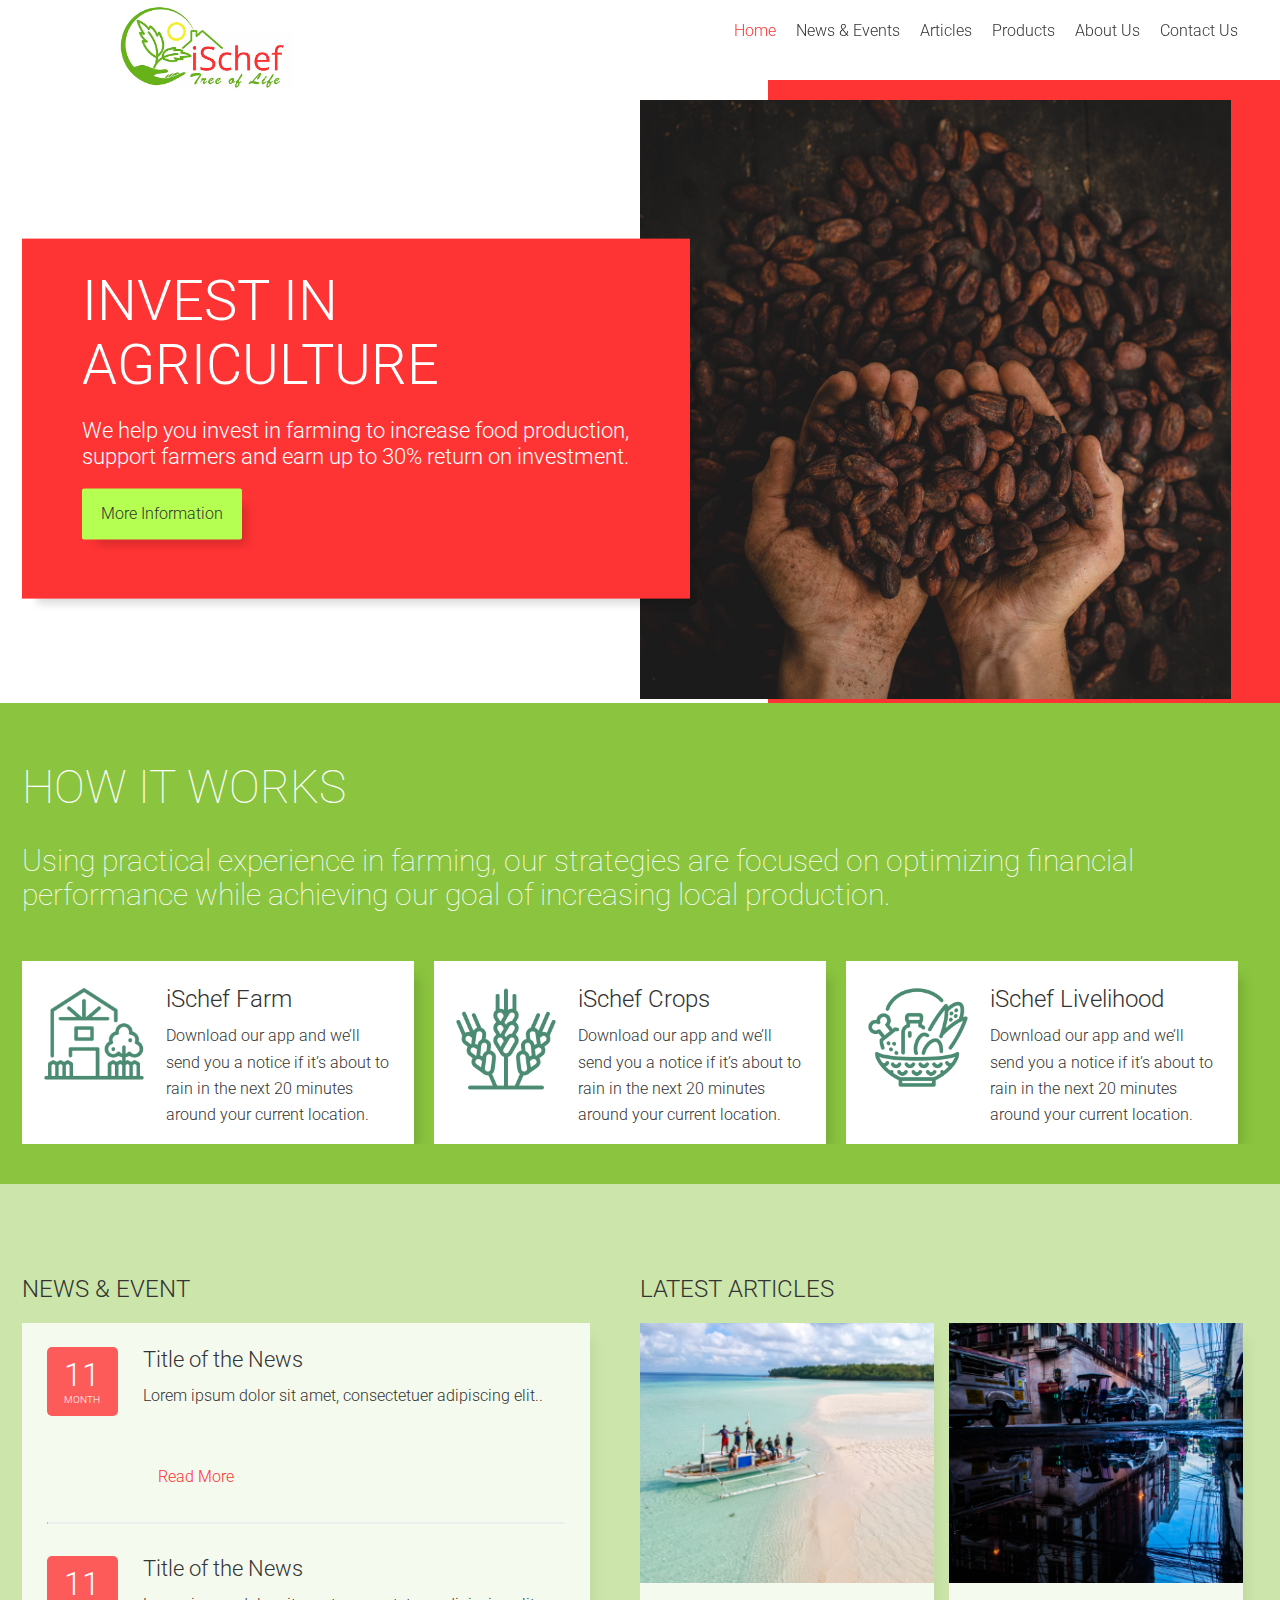
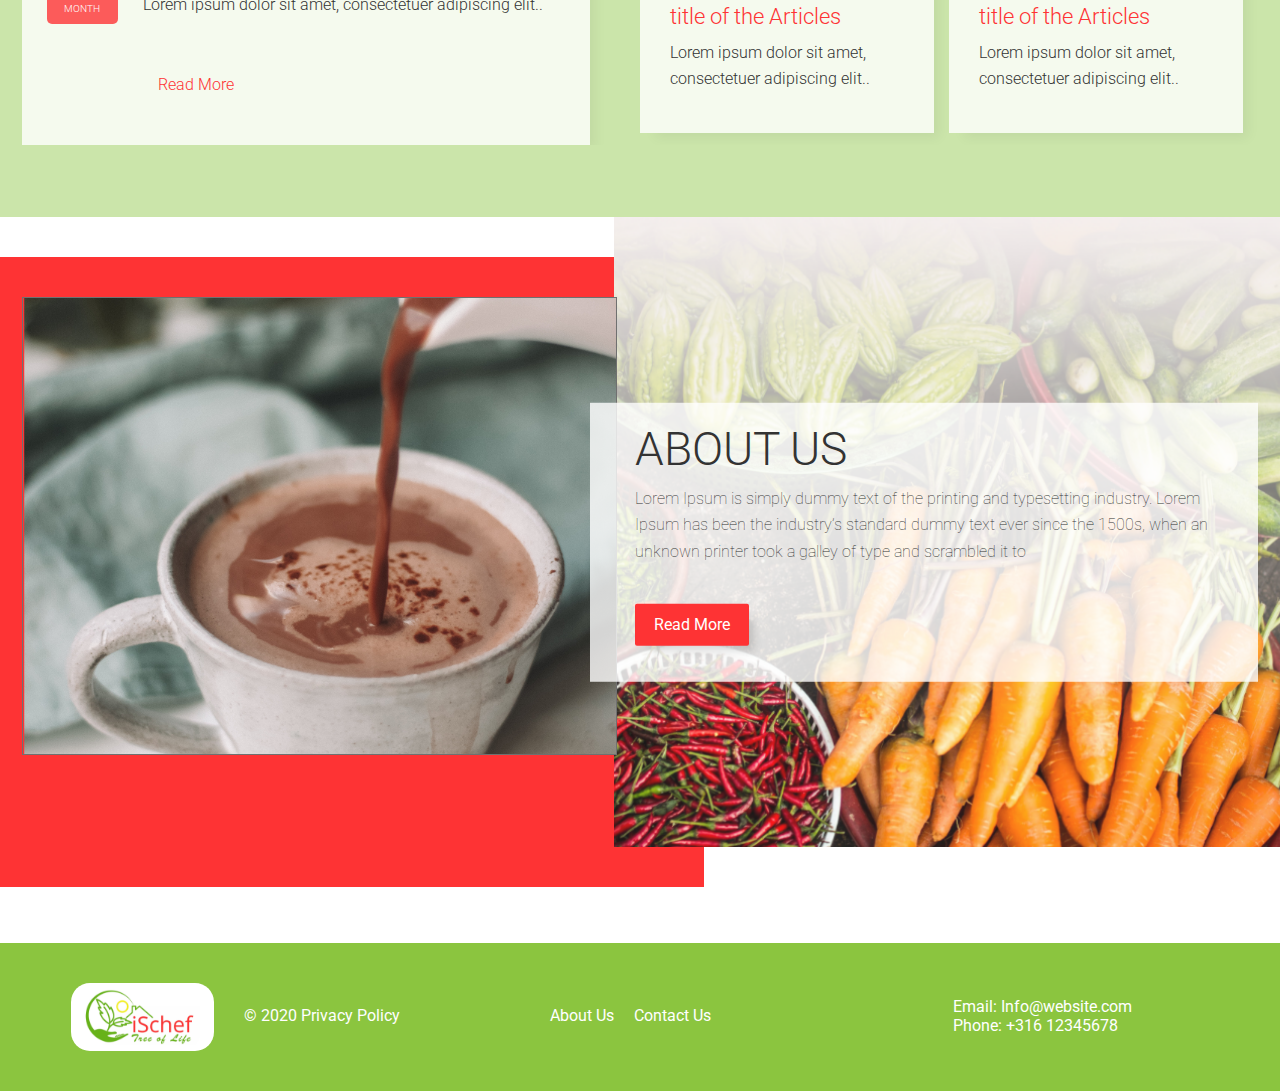
<file: index.html>
<!DOCTYPE html>
<html lang="en">
    <meta charset="UTF-8">
    <meta name="viewport" content="width=device-width, initial-scale=1.0">
    <link href='https://fonts.googleapis.com/css?family=Roboto:400,100,300,500,700' rel='stylesheet' type='text/css'>
    <title>iScheft | Home page</title>
    <meta name="keywords" content="Travel planning, travel bundles, travel escapes, affordable travel">
    <meta name="description" content="Your clarity. One trip away. We create soul restoring journeys that inspire you to be you.">
    <link rel="stylesheet" type="text/css" href="css/normalize.css">
    <link rel="stylesheet" type="text/css" href="style.css">
</head>
<body>

<header class="site-header">
    <div class="wrapper">
        <div class="site-header__logo">
            <img src="images/ischef_logo.png" alt="Ischef Farming">
        </div>

        <div class="site-header__menu-icon">
            <div class="site-header__menu-icon__middle"></div>
        </div>

        <div class="site-header__menu-content">
            <!-- <div class="site-header__btn-container">
                <a href="#" class="btn open-modal">Search</a>
              </div> -->
            <nav class="primary-nav primary-nav--pull-right">
                <ul>
                    <li><a href="#" class="is-current-link">Home</a></li>
                    <li><a href="#">News & Events</a></li>
                    <li><a href="#">Articles</a></li>
                    <li><a href="#">Products</a></li>
                    <li><a href="#">About Us</a></li>
                    <li><a href="#">Contact Us</a></li>
                </ul>
            </nav>
        </div>
</header>
    
<div class="large-hero row--t-padding">
    <div class="bg-color-right">
        <div class="wrapper">
            <div class="row generic-content-container">
                <div class="row__medium-6">
                    <div class="large-hero__red-content">
                        <div class="large-hero__wrapper">
                            <h1 class="large-hero__title">Invest in agriculture</h1>
                            <h2 class="large-hero__subtitle">We help you invest in farming to increase food production, support farmers and earn up to 30% return on investment.</h2>
                            <p><a href="#" class="btn btn--green">More Information</a></p>
                        </div>
                    </div>
                  
                </div>
                <div class="row__medium-6">
                    <picture>
                        <div class="large-hero--image-container">
                            <img src="images/hero-banner.png">
                        </div>
                    </picture>
                </div>
            </div>
        </div>
    </div>
    
</div>

<div class="page-section-headline bg-greenColor">
    <div class="wrapper">
        <h2 class="headline headline--light headline--b-margin-small headline--uppercase">How it works</h2>
        <p class="headline headline--small headline--light headline--b-margin-large">
            Using practical experience in farming, our strategies are focused on optimizing financial performance while achieving our goal of increasing local production.
        </p>
    
        <div class="row">

            <div class="row__large-4">
                <div class="feature-item-box">
                    <div class="row feature-item__container">
                   
                        <div class="row__medium-4">
                            <img class="feature-item__icon" src="images/ico_5.png">
                        </div>
                        <div class="row__medium-8">
                            <h3 class="feature-item__title">iSchef Farm</h3>
                            <p>Download our app and we&rsquo;ll send you a notice if it&rsquo;s about to rain in the next 20 minutes around your current location.</p>
                        </div>
                    
                    </div>
                </div>
            </div>
            <div class="row__large-4">
                <div class="feature-item-box">
                    <div class="row feature-item__container">
                   
                        <div class="row__medium-4">
                            <img class="feature-item__icon" src="images/ico_1.png">
                        </div>
                        <div class="row__medium-8">
                            <h3 class="feature-item__title">iSchef Crops</h3>
                            <p>Download our app and we&rsquo;ll send you a notice if it&rsquo;s about to rain in the next 20 minutes around your current location.</p>
                        </div>
                    
                    </div>
                </div>
            </div>
            <div class="row__large-4">
                <div class="feature-item-box">
                    <div class="row feature-item__container">
                   
                        <div class="row__medium-4">
                            <img class="feature-item__icon" src="images/ico_2.png">
                        </div>
                        <div class="row__medium-8">
                            <h3 class="feature-item__title">iSchef Livelihood</h3>
                            <p>Download our app and we&rsquo;ll send you a notice if it&rsquo;s about to rain in the next 20 minutes around your current location.</p>
                        </div>
                    
                    </div>
                </div>
            </div>
           
        </div>
        
    </div>
</div>

<div class="page-section news bg-light-green">
    <div class="wrapper">
        <div class="row">
            <div class="row__medium-6 row__medium-4--larger row__b-margin-until-medium">
                <h2 class="news__title">News & Event</h2>
                <div class="news__bg-white">
                    <div class="news-item">
                        <div class="row">
                            <div class="row__small-4">
                                <div class="news-item__calendar row--gutters-xsmall">
                                    <div class="news-item__calender__day">11</div>
                                    <div class="news-item__calender__month">month</div>
                                </div>
                                
                            </div>
                            <div class="row__small-8">
                                <div class="new-item__info">
                                    <h3 class="news-item__title">Title of the News</h3>
                                    <p class="news-item__description">Lorem ipsum dolor sit amet, consectetuer adipiscing elit..</p>
                                    <p><a href="" class="read-more">Read More</a></p>
                                </div>
                            </div>
                        </div>
                    </div>
                    <hr>
                    <div class="news-item news-item__top">
                        <div class="row">
                            <div class="row__small-4">
                                <div class="news-item__calendar row--gutters-xsmall">
                                    <div class="news-item__calender__day">11</div>
                                    <div class="news-item__calender__month">month</div>
                                </div>
                                
                            </div>
                            <div class="row__small-8">
                                <div class="new-item__info">
                                    <h3 class="news-item__title">Title of the News</h3>
                                    <p class="news-item__description">Lorem ipsum dolor sit amet, consectetuer adipiscing elit..</p>
                                    <p><a href="" class="read-more">Read More</a></p>
                                </div>
                            </div>
                        </div>
                    </div>
                </div>
            </div>
            <div class="row__medium-6 row__medium-4--larger row__b-margin-until-medium">
                <h2 class="article__title">LATEST ARTICLES</h2>
                <div class="row">
                    <div class="row__medium-6">
                        <div class="article-item">
                            
                            <a href="#" title="article">
                                <div class="article-item__image-container">
                                    <img src="images/latest-1@2x.png">
                                </div>
                                <div class="article-item__container">
                                    <h3 class="article-item__title">title of the Articles</h3>
                                    <p class="article-item__description">Lorem ipsum dolor sit amet, consectetuer adipiscing elit..</p>
                                </div>
                            </a>
                           
                        </div>
                    </div>
                    <div class="row__medium-6">
                        <div class="article-item">
                          
                            <a href="#" title="article">
                                <div class="article-item__image-container">
                                    <img src="images/latest-2@2x.png">
                                </div>
                                <div class="article-item__container">
                                    <h3 class="article-item__title">title of the Articles</h3>
                                    <p class="article-item__description">Lorem ipsum dolor sit amet, consectetuer adipiscing elit..</p>
                                </div>
                            </a>
                        </div>    
                    </div>
                </div>
                
                
            </div>
        </div>
    </div>
</div>

<div class="page-section-about">
    <div class="bg-color-left">
        <div class="about__bg_right-col">
            <div class="wrapper">
                <div class="row about__push-top">
                    <div class="row__medium-6">
                        <div class="about__image-container">
                            <img src="images/about-image.png">
                        </div>
                    </div>
                    <div class="row__medium-6 ">
                        <div class="about__content-wrapper">
                            <h2 class="about__title">About Us</h2>
                            <p class="about__description">Lorem Ipsum is simply dummy text of the printing and typesetting industry. Lorem Ipsum has been the industry’s standard dummy text ever since the 1500s, when an unknown printer took a galley of type and scrambled it to </p>
                    
                            <p class="push-top-margin"><a href="" class="btn btn--red">Read More</a></p>
                        </div>
                    </div>
                </div>
            </div>
        </div>
    </div>
    
</div>

<footer class="footer">
    
        <div class="footer__wrapper">
            <div class="footer__item ">
                <img src="images/footer-logo@2x.png" class="footer__logo">
                <p>© 2020 Privacy Policy</p>
            </div>
            <div class="footer__item">
                <ul>
                    <li><a href="">About Us</a></li>
                    <li><a href="">Contact Us</a></li>
                </ul>
            </div>
            <div class="footer__item">
                <ul>
                    <li>
                        Email: Info@website.com <br>
                        Phone: +316 12345678
                    </li>
                </ul>
           </div>
        </div>

</footer>

<script src="js/app.js"></script>
</body>
</html>
</file>
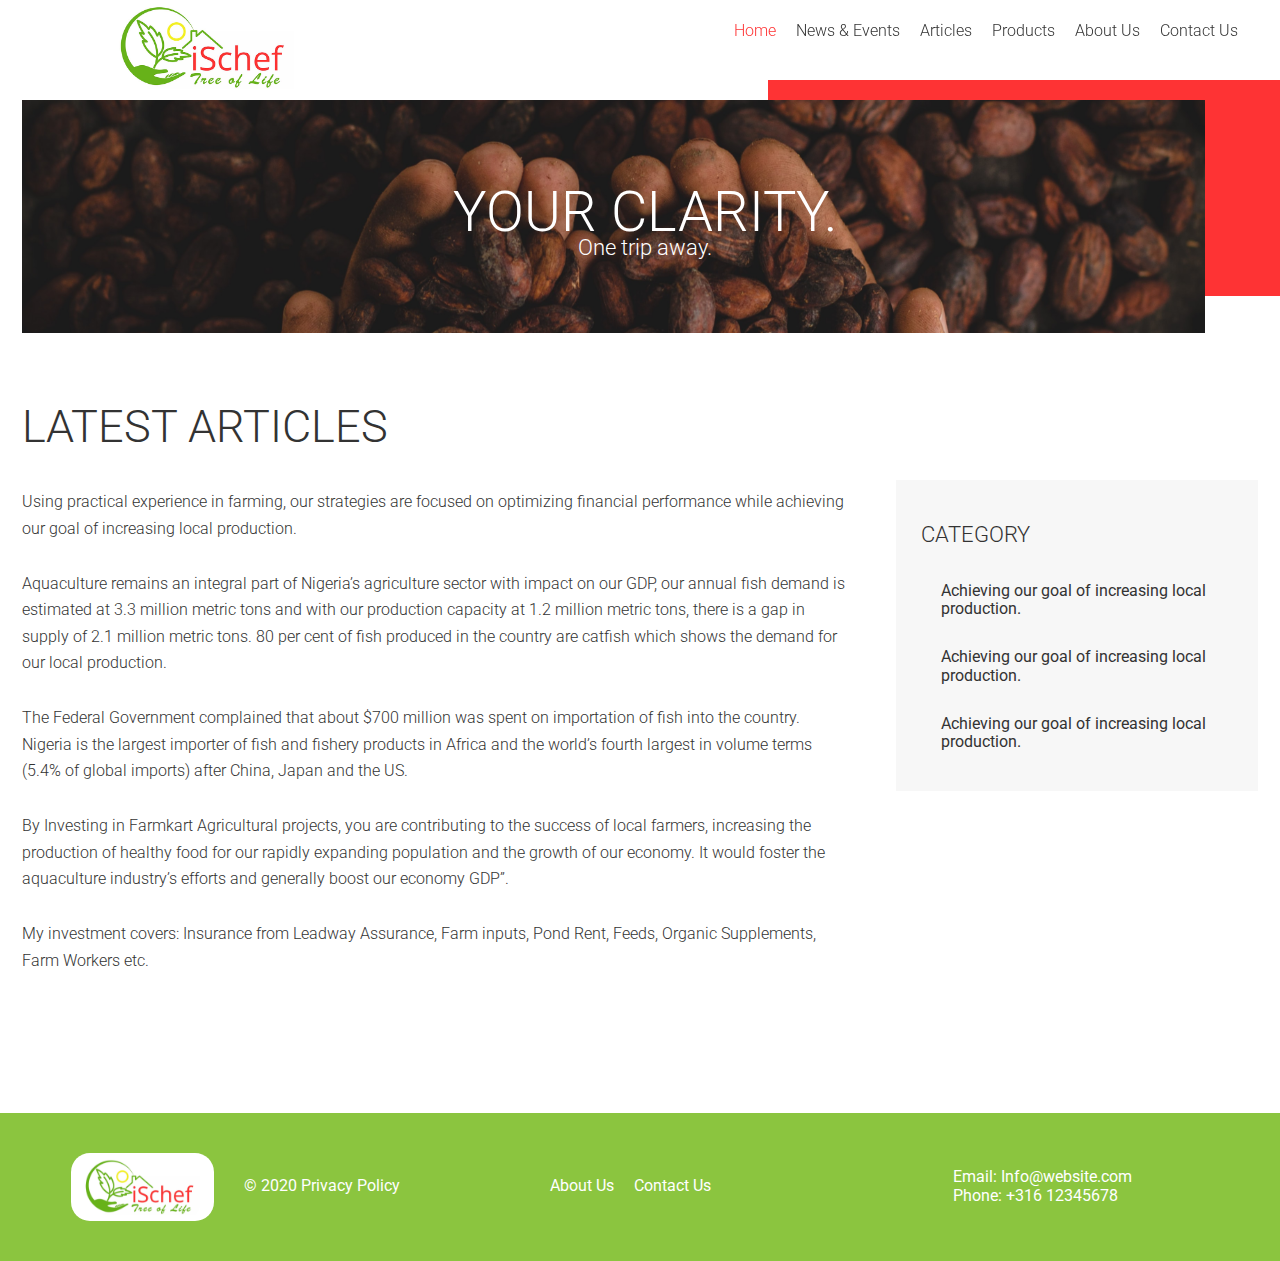
<file: inner-main-page.html>
<!DOCTYPE html>
<html lang="en">
    <meta charset="UTF-8">
    <meta name="viewport" content="width=device-width, initial-scale=1.0">
    <link href='https://fonts.googleapis.com/css?family=Roboto:400,100,300,500,700' rel='stylesheet' type='text/css'>
    <title>iScheft | Home page</title>
    <meta name="keywords" content="Travel planning, travel bundles, travel escapes, affordable travel">
    <meta name="description" content="Your clarity. One trip away. We create soul restoring journeys that inspire you to be you.">
    <link rel="stylesheet" type="text/css" href="css/normalize.css">
    <link rel="stylesheet" type="text/css" href="style.css">
</head>
<body>

<header class="site-header">
    <div class="wrapper">
        <div class="site-header__logo">
            <img src="images/ischef_logo.png" alt="Ischef Farming">
        </div>

        <div class="site-header__menu-icon">
            <div class="site-header__menu-icon__middle"></div>
        </div>

        <div class="site-header__menu-content">
            <!-- <div class="site-header__btn-container">
                <a href="#" class="btn open-modal">Search</a>
              </div> -->
            <nav class="primary-nav primary-nav--pull-right">
                <ul>
                    <li><a href="#" class="is-current-link">Home</a></li>
                    <li><a href="#">News & Events</a></li>
                    <li><a href="#">Articles</a></li>
                    <li><a href="#">Products</a></li>
                    <li><a href="#">About Us</a></li>
                    <li><a href="#">Contact Us</a></li>
                </ul>
            </nav>
        </div>
</header>
    
<div class="large-hero row--t-padding">
    <div class="bg-color-right__page-inner-main large-hero__text-content">
        <div class="wrapper">
            <picture>
                <div class="large-hero--image-container-bg" style="background: url(images/main-inner.png) top left no-repeat;">
                    <h1 class="inner-hero__title">Your clarity.</h1>
                    <h2 class="inner-hero__subtitle">One trip away.</h2>
                </div>
            </picture>
        </div>
    </div>
    
</div>

<div class="page-inner">
    <div class="wrapper">
        <div class="row ">
            
            <div class="row__medium-8 row__medium-8--larger row__b-margin-until-medium generic-content-container">
                <h2 class="inner__title">LATEST ARTICLES</h2>
                <p> Using practical experience in farming, our strategies are focused on optimizing financial performance while achieving our goal of increasing local production.</p>
                <p> Aquaculture remains an integral part of Nigeria’s agriculture sector with impact on our GDP, our annual fish demand is estimated at 3.3 million metric tons and with our production capacity at 1.2 million metric tons, there is a gap in supply of 2.1 million metric tons. 80 per cent of fish produced in the country are catfish which shows the demand for our local production.</p>

                <p> The Federal Government complained that about $700 million was spent on importation of fish into the country. Nigeria is the largest importer of fish and fishery products in Africa and the world’s fourth largest in volume terms (5.4% of global imports) after China, Japan and the US.</p>

                <p> By Investing in Farmkart Agricultural projects, you are contributing to the success of local farmers, increasing the production of healthy food for our rapidly expanding population and the growth of our economy. It would foster the aquaculture industry’s efforts and generally boost our economy GDP”.</p>

                <p> My investment covers: Insurance from Leadway Assurance, Farm inputs, Pond Rent, Feeds, Organic Supplements, Farm Workers etc.</p>
            </div>
            <div class="row__medium-4 row__b-margin-until-medium place-at-bottom">
                
                <div class="inner__bg-gray">
                    <div class="inner-item">
                        <h2 class="inner__subtitle">Category</h2>
                        <ul>
                            <li><a href="">Achieving our goal of increasing local production.</a></li>
                            <li><a href="">Achieving our goal of increasing local production.</a></li>
                            <li><a href="">Achieving our goal of increasing local production.</a></li>
                        </ul>
                    </div>
                    
                </div>
            </div>
        </div>
    </div>
</div>

<footer class="footer">
    
        <div class="footer__wrapper">
            <div class="footer__item ">
                <img src="images/footer-logo@2x.png" class="footer__logo">
                <p>© 2020 Privacy Policy</p>
            </div>
            <div class="footer__item">
                <ul>
                    <li><a href="">About Us</a></li>
                    <li><a href="">Contact Us</a></li>
                </ul>
            </div>
            <div class="footer__item">
                <ul>
                    <li>
                        Email: Info@website.com <br>
                        Phone: +316 12345678
                    </li>
                </ul>
           </div>
        </div>

</footer>

<script src="js/app.js"></script>
</body>
</html>
</file>
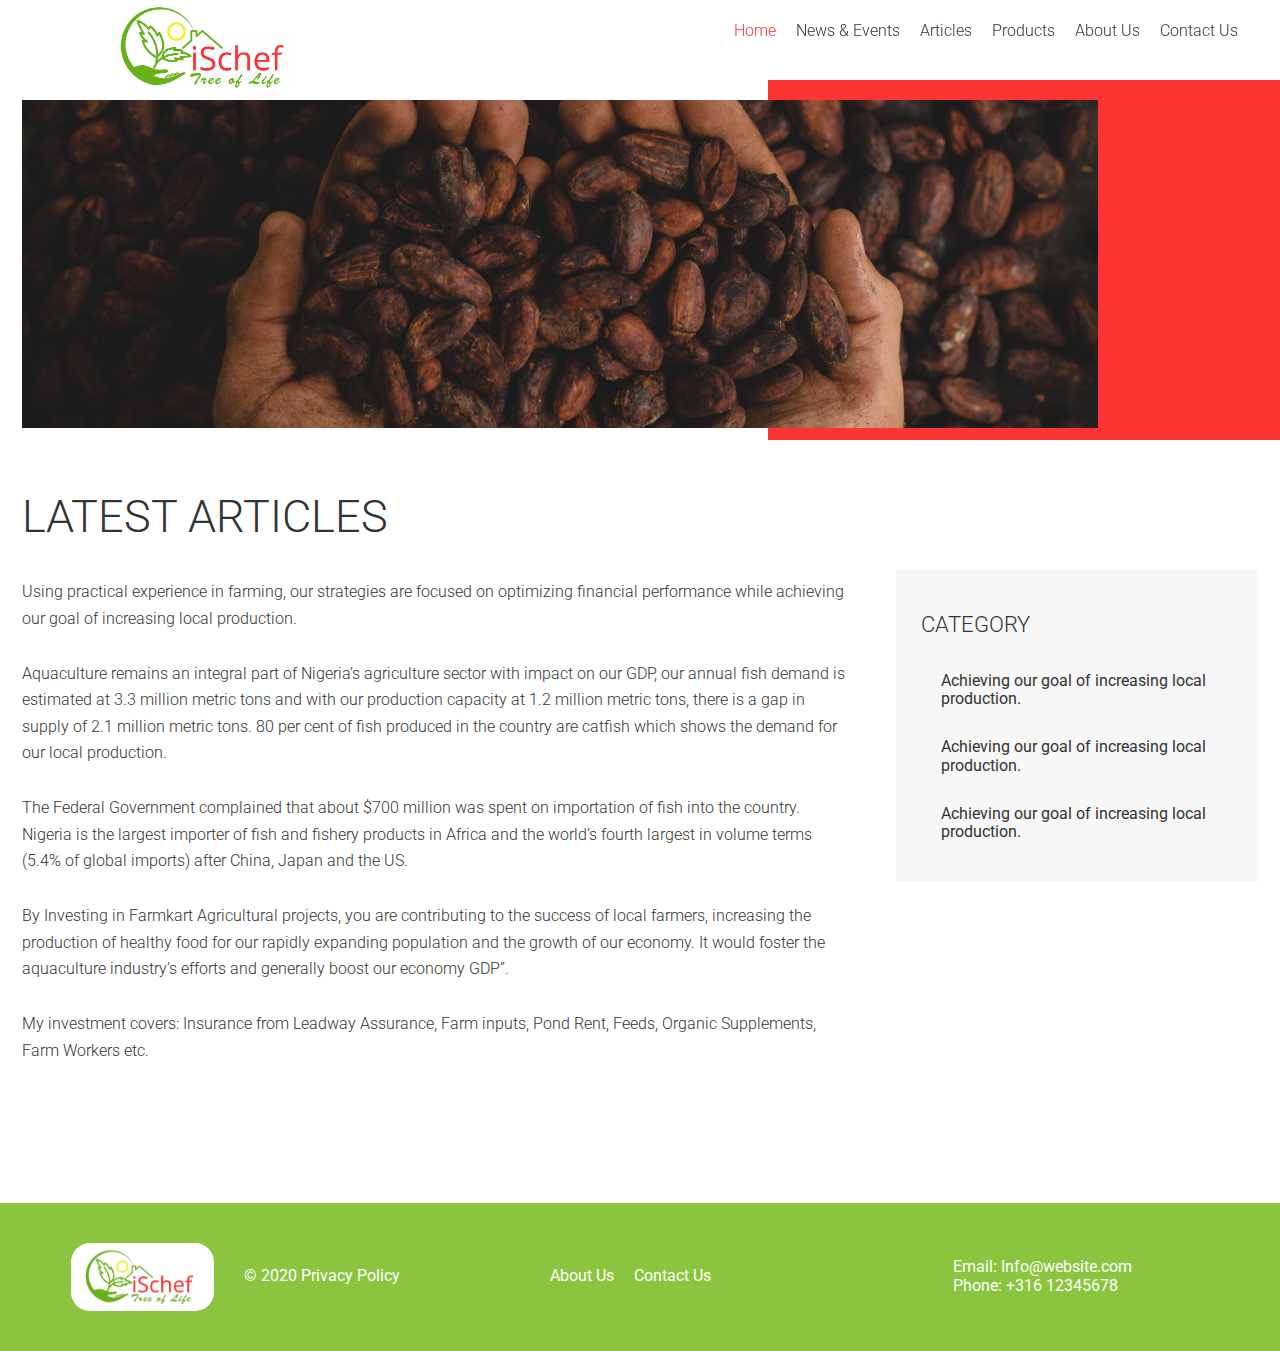
<file: inner-page.html>
<!DOCTYPE html>
<html lang="en">
    <meta charset="UTF-8">
    <meta name="viewport" content="width=device-width, initial-scale=1.0">
    <link href='https://fonts.googleapis.com/css?family=Roboto:400,100,300,500,700' rel='stylesheet' type='text/css'>
    <title>iScheft | Home page</title>
    <meta name="keywords" content="Travel planning, travel bundles, travel escapes, affordable travel">
    <meta name="description" content="Your clarity. One trip away. We create soul restoring journeys that inspire you to be you.">
    <link rel="stylesheet" type="text/css" href="css/normalize.css">
    <link rel="stylesheet" type="text/css" href="style.css">
</head>
<body>

<header class="site-header">
    <div class="wrapper">
        <div class="site-header__logo">
            <img src="images/ischef_logo.png" alt="Ischef Farming">
        </div>

        <div class="site-header__menu-icon">
            <div class="site-header__menu-icon__middle"></div>
        </div>

        <div class="site-header__menu-content">
            <!-- <div class="site-header__btn-container">
                <a href="#" class="btn open-modal">Search</a>
              </div> -->
            <nav class="primary-nav primary-nav--pull-right">
                <ul>
                    <li><a href="#" class="is-current-link">Home</a></li>
                    <li><a href="#">News & Events</a></li>
                    <li><a href="#">Articles</a></li>
                    <li><a href="#">Products</a></li>
                    <li><a href="#">About Us</a></li>
                    <li><a href="#">Contact Us</a></li>
                </ul>
            </nav>
        </div>
</header>
    
<div class="large-hero row--t-padding">
    <div class="bg-color-right__page-inner">
        <div class="wrapper">
            <picture>
                <div class="large-hero--image-container">
                    <img src="images/inner-banner.png">
                </div>
            </picture>
        </div>
    </div>
    
</div>

<div class="page-inner">
    <div class="wrapper">
        <div class="row ">
            
            <div class="row__medium-8 row__medium-8--larger row__b-margin-until-medium generic-content-container">
                <h2 class="inner__title">LATEST ARTICLES</h2>
                <p> Using practical experience in farming, our strategies are focused on optimizing financial performance while achieving our goal of increasing local production.</p>
                <p> Aquaculture remains an integral part of Nigeria’s agriculture sector with impact on our GDP, our annual fish demand is estimated at 3.3 million metric tons and with our production capacity at 1.2 million metric tons, there is a gap in supply of 2.1 million metric tons. 80 per cent of fish produced in the country are catfish which shows the demand for our local production.</p>

                <p> The Federal Government complained that about $700 million was spent on importation of fish into the country. Nigeria is the largest importer of fish and fishery products in Africa and the world’s fourth largest in volume terms (5.4% of global imports) after China, Japan and the US.</p>

                <p> By Investing in Farmkart Agricultural projects, you are contributing to the success of local farmers, increasing the production of healthy food for our rapidly expanding population and the growth of our economy. It would foster the aquaculture industry’s efforts and generally boost our economy GDP”.</p>

                <p> My investment covers: Insurance from Leadway Assurance, Farm inputs, Pond Rent, Feeds, Organic Supplements, Farm Workers etc.</p>
            </div>
            <div class="row__medium-4 row__b-margin-until-medium place-at-bottom">
                
                <div class="inner__bg-gray">
                    <div class="inner-item">
                        <h2 class="inner__subtitle">Category</h2>
                        <ul>
                            <li><a href="">Achieving our goal of increasing local production.</a></li>
                            <li><a href="">Achieving our goal of increasing local production.</a></li>
                            <li><a href="">Achieving our goal of increasing local production.</a></li>
                        </ul>
                    </div>
                    
                </div>
            </div>
        </div>
    </div>
</div>

<footer class="footer">
    
        <div class="footer__wrapper">
            <div class="footer__item ">
                <img src="images/footer-logo@2x.png" class="footer__logo">
                <p>© 2020 Privacy Policy</p>
            </div>
            <div class="footer__item">
                <ul>
                    <li><a href="">About Us</a></li>
                    <li><a href="">Contact Us</a></li>
                </ul>
            </div>
            <div class="footer__item">
                <ul>
                    <li>
                        Email: Info@website.com <br>
                        Phone: +316 12345678
                    </li>
                </ul>
           </div>
        </div>

</footer>

<script src="js/app.js"></script>
</body>
</html>
</file>
<file: style.css>
:root {
    /** Fonts **/
    --mainFont : 'Roboto', sans-serif;;
    --textFont: 'Open Sans', sans-serif;
 
    /** Colors **/
    --redColor : #FE3334;
    --greenColor: #8BC53F;
    --lightGreen: #CBE5AA;
    --brightGreen: #B4FF52;
    --grayColor: #F7F7F7;
 
    --white: #ffffff;
    --black: #333333;
 }

 html{
     scroll-behavior: smooth;
 }

 body{
     font-family: var(--mainFont);
     color: var(--black);
 }
/** global **/
 img{
     max-width: 100%;
     height: auto;
 }
 *{
     box-sizing: 100%;
 }
 a{
     color: var(--redColor);
 }
.white-color{
    color: var(--white);
}
.push-top-margin{
    margin-top: 2.4rem;
}


/** wrapper **/
.wrapper{
    overflow: hidden;
    padding-left: 18px;
    padding-right: 18px;
    max-width: 1236px; /* 1200px + 36px **/
    margin-left: auto;
    margin-right: auto;
}

.wrapper--medium{
    max-width: 976px;
}
.wrapper--narrow{
    max-width: 470px;
}
.wrapper--no-padding-until-medium{
    padding-left: 0;
    padding-right: 0;
}

@media (min-width: 800px) {
    .wrapper--no-padding-until-medium {
        padding-left: 18px;
        padding-right: 18px;
    }
}

.wrapper--no-padding-until-large {
    padding-left: 0;
    padding-right: 0;
}
@media (min-width: 1010px) {
    .wrapper--no-padding-until-large {
        padding-left: 18px;
        padding-right: 18px;
    }
}

.wrapper .wrapper {
    padding-left: 0;
    padding-right: 0;
}
@media (min-width: 530px) {
    .wrapper--b-margin {
        margin-bottom: 3.875rem;
    }
}
.wrapper--b-margin {
    margin-bottom: 1rem;
}

/** row **/
.row:after {
    content: "";
    clear: both;
    display: table;
}
.row--t-padding {
    padding-top: 80px;
}
.row--gutters {
    margin-right: -65px;
}
.row--gutters-large {
    margin-right: -100px;
}
.row--gutters-small {
    margin-right: -5px;
}
.row--gutters > div {
    padding-right: 65px;
}

.row--gutters-large > div {
    padding-right: 100px;
}
.row--gutters-small > div {
    padding-right: 5px;
}
.row__b-margin-until-medium {
    margin-bottom: 1rem;
}

.row--gutters-xsmall{
    margin-right: 25px;
}

.row__small-4 {
    float: left;
    width: 33.5%;
    padding-bottom: 20px;
}

@media (min-width: 800px) {
    .row__small-4 {
        float: left;
        width: 18.5%;
    }
}

.row__small-8 {
    float: left;
    width: 78%;
}

@media (min-width: 800px) {
    .row__b-margin-until-medium {
        margin-bottom: 0;
    }
    .row__medium-4 {
        float: left;
        width: 33.33%;
    }

    .row__medium-4--larger {
        width: 37%;
    }
    .row__medium-6 {
        float: left;
        width: 50%;
    }
    .row__medium-8 {
        float: left;
        width: 66.66%;
    }
    .row__medium-8--smaller {
        width: 63%;
    }
    
}

@media (min-width: 1010px) {
    .row__b-margin-until-large {
        margin-bottom: 0;
    }
    .row__large-4 {
        float: left;
        width: 33.33%;
    }
    .row__large-4--larger {
        width: 37%;
    }
    .row__large-6 {
        float: left;
        width: 50%;
    }
    .row__large-8 {
        float: left;
        width: 66.66%;
    }
    .row__large-8--smaller {
        width: 63%;
    }
}
@media (min-width: 800px) {
    .row--equal-height-at-medium {
        display: flex;
    }
}

.generic-content-container p {
    font-weight: 300;
    line-height: 1.65;
    margin: 0 0 1.8rem;
}

/** Section  **/
.page-section {
    padding: 1.2rem 0;
}

@media (min-width: 800px) {
    .page-section {
        padding: 4.5rem 0;
    }

}

.page-section-headline {
    padding: 1.2rem 0;
}

@media (min-width: 800px) {
    .page-section-headline{
        padding: 1.2rem 0 2.5rem 0;
    }
    
}

.page-section--no-b-padding-until-medium {
    padding-bottom: 0;
}

@media (min-width: 800px) {
    .page-section--no-b-padding-until-medium {
        padding-bottom: 4.5rem;
    }
}

.page-section--no-b-padding-until-large {
    padding-bottom: 0;
}

@media (min-width: 1010px) {
    .page-section--no-b-padding-until-large {
        padding-bottom: 4.5rem;
    }
}

 /** Site Header **/
 .site-header{
    padding: 10px 0;
    position: fixed;
    top: 0;
    bottom: 0;
    left: 0;
    right: 0;
    z-index: 5;
    transition: background-color 0.3s ease-out;
    height: 60px;
    background-color: rgba(255, 255, 255, .9);
 }

 .site-header--is-expanded{
    height: 100%;
    background-color: rgba(255, 255, 255, 0.9);
    display: flex;
 }

 @media (min-width: 800px) {
     .site-header{
        position: fixed;
        height: 50px;
        background-color: rgba(255, 255, 255, 0.8);
     }
     .site-header--dark {
        background-color: rgba(255, 255, 255, 0.8);
    }
 }

 .site-header__logo{
    position: absolute;
    top: 0;
    left: 50%;
    transition: transform 0.3s ease-out;
    transform: translateX(-50%) scale(0.5);
    transform-origin: 50% 0;
    background-color: var(--white);
 }
 @media (min-width: 800px) {
    .site-header__logo {
        left: 0;
        transform: translateX(-16%) scale(0.3);
    }
    .site-header--dark .site-header__logo {
        transform:  translateX(-16%) scale(0.22);
    }
 }

 .site-header__menu-icon{
     width: 40px;
     height: 20px;
     position: absolute;
     z-index: 10;
     top:20px;
     right: 20px;
     cursor: pointer;
 }

 .site-header__menu-icon::before{
     content: "";
     top: 0;
     transform-origin: 0 0;
     transition: transform 0.3s ease-out;
 }

.site-header__menu-icon:before,
.site-header__menu-icon__middle {
    position: absolute;
    left: 0;
    width: 40px;
    height: 3px;
    background-color:var(--redColor);
}

.site-header__menu-icon__middle {
    top: 8px;
    transition: all 0.3s ease-out;
    transform-origin: 0 50%;
}
.site-header__menu-icon:after {
    content: "";
    position: absolute;
    bottom: 0;
    left: 0;
    width: 40px;
    height: 3px;
    background-color: var(--redColor);
    transform-origin: 0 100%;
    transition: transform 0.3s ease-out;
}

@media (min-width: 800px) {
    .site-header__menu-icon {
        display: none;
    }
}
.site-header__menu-icon--close-x:before {
    transform: rotate(45deg) scaleX(.75) ;
}

.site-header__menu-icon--close-x .site-header__menu-icon__middle {
    opacity: 0;
    transform: scaleX(0);
}

.site-header__menu-icon--close-x:after {
    transform: rotate(-45deg) scaleX(.75) translateY(2px);
}

 .site-header__menu-content {
    opacity: 0;
    transform: scale(1.2);
    transition: all 0.3s ease-out;
    position: relative;
    z-index: -10;
    padding-top: 90px;
    text-align: center;
 }
 @media (min-width: 800px) {
    .site-header__menu-content {
        opacity: 1;
        z-index: 6;
        padding-top: 0;
        transform: scale(1);
    }
}
.site-header__menu-content--is-visible {
    opacity: 1;
    z-index: 6;
    transform: scale(1);
}

@media (min-width: 800px) {
    .site-header__btn-container {
        float: right;
    }
}

/** Primary Nav **/
.primary-nav {
    padding-top: 10px;
}
@media (min-width: 800px) {
    .primary-nav {
        padding-top: 0;
    }
}
@media (min-width: 800px) {
    .primary-nav--pull-right {
        float: right;
    }
}
.primary-nav ul {
    margin: 0;
    padding: 0;
}

.primary-nav ul::after{
    content: "";
    clear: both;
    display: table;
}

.primary-nav li{
    list-style: none;
    display:block;
    padding-right: 7px;
}

@media(min-width:800px){
    .primary-nav li{
        padding-right: 20px;
        float: left;
        display: block;
    }
}

.primary-nav li:last-child {
    padding-right: 0;
}

@media(min-width:800px){
    .primary-nav li:last-child{
        padding-right: 20px;
    }
}
.primary-nav a {
    position: relative;
    color: var(--black);
    font-weight: 300;
    text-decoration: none;
    display: block;
    padding: 15px 8px;
    font-size: 1.6rem;
}
@media (min-width: 800px) {
    .primary-nav a {
        font-size: 1rem;
        padding: 12px 0;
        background-color: transparent;
    }
    .primary-nav a.is-current-link {
        color: var(--redColor);
    }
}

.primary-nav a:hover {
    color: var(--redColor);
    transition: .3s;
}

.primary-nav a:after{
    content: '';
    position: absolute;
    left: 50%;
    bottom: 0;
    transform: translateX(-50%) scaleX(0);
    -webkit-transform: translateX(-50%) scaleX(0);
    -webkit-transform-origin: 50% 50%;
    transform-origin: 50% 50%;
    width: 100%;
    height: 2px;
    background-color: var(--redColor);
    -webkit-transition: transform 250ms;
    transition: transform 250ms;
}

.primary-nav a:hover:after{
    -webkit-transform: translateX(-50%) scaleX(1);
    transform: translateX(-50%) scaleX(1);
}


/** btn **/

.btn{
    background-color: var(--greenColor);
    color: #fff;
    text-decoration: none;
    padding: 0.75rem 1.2rem; 
    display: inline-block;
    border-radius: 2px;
}

.btn--green {
    background-color: var(--brightGreen);
    color: var(--black);
    -webkit-box-shadow: 10px 10px 8px -5px rgba(0,0,0,0.14);
    -moz-box-shadow: 10px 10px 8px -5px rgba(0,0,0,0.14);
    box-shadow: 10px 10px 8px -5px rgba(0,0,0,0.14);
}

.btn--red {
    background-color: var(--redColor);
    color: var(--white);
    -webkit-box-shadow: 10px 10px 8px -5px rgba(0,0,0,0.14);
    -moz-box-shadow: 10px 10px 8px -5px rgba(0,0,0,0.14);
    box-shadow: 10px 10px 8px -5px rgba(0,0,0,0.14);
}

.bg-greenColor{
    background-color: var(--greenColor);
}
.bg-light-green{
    background-color: var(--lightGreen);
}

/** background color **/
@media (min-width: 800px) {
    .bg-color-right{
        position: relative;
        min-height: 52vh;
        background: #fff;
        z-index:1;
        
    }
    .bg-color-right::before{
        content: '';
        position: absolute;
        top:0;
        right: 0em;
        width: 40%;
        height: 100%;
        background-color: var(--redColor);
    }

    .bg-color-left{
        position: relative;
        min-height: 70vh;
        /* background-color: var(--white); */
        z-index: 2;
    }
    .bg-color-left::before{
        content: "";
        position: absolute;
        top:40px;
        left: 0;
        width: 55%;
        height: 70vh;
        background-color: var(--redColor);
    }
}

/** Hero **/
.large-hero{
    /* padding-top: 3.8rem; */
}

.large-hero__title {
    font-weight: 300;
    color: white;
    margin: 0;
    font-size: 2.4rem;
    text-transform: uppercase;
}
@media (min-width: 530px) {
    .large-hero__title {
        font-size: 3.5rem;
        padding-bottom: 20px;;
    }
}

.large-hero__subtitle {
    font-weight: 300;
    color: white;
    font-size: 1.4rem;
    margin: 0;
    padding-top: 20px;
    padding-bottom: 20px;
}
@media (min-width: 530px) {
    .large-hero__subtitle {
        font-size: 1.40rem;
        padding-top: 0px;
    }
}

.large-hero__red-content{
    position: relative;
    background-color: var(--redColor);
    color: white;
    padding: 30px 60px;
    margin-top: 22px;
    -webkit-box-shadow: 10px 10px 8px -5px rgba(0,0,0,0.14);
    -moz-box-shadow: 10px 10px 8px -5px rgba(0,0,0,0.14);
    box-shadow: 10px 10px 8px -5px rgba(0,0,0,0.14);
}

@media (min-width: 800px) {
    .large-hero__red-content{
        margin-top: 22px;
        transform: translateY(38%);
        z-index: 3;
        margin-right: -50px;
    }
}

.large-hero--image-container-bg{
    position: relative;
}
@media (min-width: 800px) {
    .large-hero--image-container-bg{
        
        background-size: cover;
        width: 100%;
        height: 233px;
        z-index: 2;
        margin-top: 20px;
    }
}

.large-hero--image-container{
    position: relative;
}
@media (min-width: 800px) {
    .large-hero--image-container{
        z-index: 2;
        margin-top: 20px;
    }
}
/** Headline section **/

.headline {
    font-size: 1.9rem;
    font-weight: 300;
    color: var(--white)
}


@media (min-width: 530px) {
    .headline {
        font-size: 2.875rem;
    }
}

.headline--centered {
    text-align: center;
}

.headline--small {
    font-size: 1.2rem;
}

@media (min-width: 530px) {
    .headline--small {
        font-size: 1.875rem;
    }
}

.headline--uppercase{
    text-transform: uppercase;
}
.headline--light {
    font-weight: 100;
}
.headline strong {
    font-weight: 400;
}
.headline--b-margin-small {
    margin-bottom: 0.5em;
}
.headline--b-margin-large {
    margin-bottom: 1.6em;
}
.headline--no-t-margin {
    margin-top: 0;
}

.feature-item-box{
    background-color: var(--white);
    padding: 15px 10px;
    margin-right: 20px;
    -webkit-box-shadow: 10px 10px 12px -5px rgba(0,0,0,0.14);
    -moz-box-shadow: 10px 10px 12px -5px rgba(0,0,0,0.14);
    box-shadow: 10px 10px 12px -5px rgba(0,0,0,0.14);
}
.feature-item-box::last-child{
    margin-left: 0px;
}

.feature-item__icon{
    transform: scale(0.8);
}

.feature-item__title{
    font-weight: 300;
    font-size: 1.5rem;
    margin: 0.625rem .65rem;
}
.feature-item__container p {
    font-weight: 300;
    line-height: 1.65;
    margin: 0 .65rem;
}
/** News & Event **/
.news hr{
    border-top: 1px dotted #e3e3e3;
    font-size: 1.2rem;
    display: block;
    outline: none;
}
.news__title{
    text-transform: uppercase;
    font-weight: 300;
}
.news__bg-white{
    padding: 24px 25px;
    background-color: rgba(255, 255, 255, 0.8);
    margin-right: 50px;
    -webkit-box-shadow: 10px 10px 12px -5px rgba(0,0,0,0.05);
    -moz-box-shadow: 10px 10px 12px -5px rgba(0,0,0,0.05);
    box-shadow: 10px 10px 12px -5px rgba(0,0,0,0.05);
}

@media (max-width: 800px) {
    .news__bg-white{
        padding: 24px 25px;
        margin-right: 10px;
    }
}

.news-item__top{
    margin-top: 2rem;
}

.news-item__calendar{
    background-color: rgba(254, 51, 52, 0.8);
    display: block;
    padding: 10px 0px;
    border-radius: 5px;
}

.news-item__title{
    font-size: 1.4rem;
    font-weight: 300;
    margin: 0;
}
.news-item__description{
    font-weight: 300;
    line-height: 1.65;
    margin: .65rem 0;
}
.news-item__calender__day{
    font-size: 2.0rem;
    font-weight: 300;
    color:var(--white);
    text-align: center;
}
.news-item__calender__month{
    font-size: 0.65rem;
    font-weight: 300;
    color:var(--white);
    text-transform: uppercase;
    text-align: center;
}

.new-item__info{
   
}

a.read-more{
    display: inline-block;
    margin-top: 2rem;
    text-decoration: none;
    padding:10px 15px;
    font-size: 1rem;
    font-weight: 300;
    transition: all 0.3s ease-out;

}
a.read-more:hover{
    background-color: rgba(254, 51, 52, 0.8);
    color: var(--white);
}

/** Article Section **/
.article-item{

    background-color: rgba(255, 255, 255, 0.8);
    margin-right: 15px;
    -webkit-box-shadow: 10px 10px 12px -5px rgba(0,0,0,0.05);
    -moz-box-shadow: 10px 10px 12px -5px rgba(0,0,0,0.05);
    box-shadow: 10px 10px 12px -5px rgba(0,0,0,0.05);
    min-height: 410px;
}

.article__title{
    text-transform: uppercase;
    font-weight: 300;
}
.article-item a{
    text-decoration: none;
    color: var(--black);
}
.article-item__image-container{
    padding: 1rem 1.85rem;
}
@media(min-width:800px){
    .article-item__image-container{
        padding: 0;
    }
}

.article-item__container{
    padding: 1rem 1.85rem;
}
.article-item__title{
    color: var(--redColor);
    font-size: 1.4rem;
    font-weight: 300;
    margin: 0;
}
.article-item__description{
    font-weight: 300;
    line-height: 1.65;
    margin: .65rem 0;
}



/** Article Home **/


/** Article Inner page **/

@media(min-width:800px){
    .bg-color-right__page-inner{
        position: relative;
        min-height: 40vh;
        background: #fff;
        z-index:1;
        
    }
    .bg-color-right__page-inner::before{
        content: '';
        position: absolute;
        top:0;
        right: 0em;
        width: 40%;
        height: 100%;
        background-color: var(--redColor);
    }

    .bg-color-right__page-inner-main{
        position: relative;
        min-height: 30vh;
        background: #fff;
        z-index:1;
        
    }
    .bg-color-right__page-inner-main::before{
        content: '';
        position: absolute;
        top:0;
        right: 0em;
        width: 40%;
        height: 80%;
        background-color: var(--redColor);
    }
}

.inner-hero__title {
    font-weight: 300;
    color: white;
    margin: 0;
    font-size: 2rem;
    text-transform: uppercase;
    padding-left: 10px;
    padding-top: 10px;
}
@media (min-width: 800px) {
    .inner-hero__title {
        font-size: 3.5rem;
        padding-bottom: 20px;
        position: absolute;
        left: 50%;
        top: 50%;
        transform: translate(-50%, -50%);  
    }
}

.inner-hero__subtitle {
    font-weight: 300;
    color: white;
    font-size: 1.4rem;
    margin: 0;
    padding-top: 10px;
    padding-left: 10px;
    padding-bottom: 30px;
}
@media (min-width: 800px) {
    .inner-hero__subtitle {
        font-size: 1.40rem;
        padding-top: 0px;
        position: absolute;
        left: 50%;
        top: 70%;
        transform: translate(-50%, -50%);
    }
}

.page-inner {
    padding: .85rem 0;
}

.inner__title{
    font-size: 2.8rem;
    text-transform: uppercase;
    font-weight: 300;
}
.inner__subtitle{
    font-size: 1.4rem;
    text-transform: uppercase;
    font-weight: 300;
}
.inner__bg-gray{
    position: relative;
    z-index: 4;
    padding: 24px 25px;
    background-color: var(--grayColor);
    margin-left: 0px;
}

@media (min-width: 800px) {
    .inner__bg-gray{
        margin-top: 7.25rem;
        margin-left: 3.125rem;
        padding: 24px 25px;
    }
}

.inner-item__top{
    margin-top: 2rem;
}

.inner-item__title{
    font-size: 1.4rem;
    font-weight: 300;
    margin: 0;
}
.inner-item__description{
    font-weight: 300;
    line-height: 1.65;
    margin: .65rem 0;
}

.inner-item ul{
    padding: 0;
    margin: 0;
}

.inner-item ul li{
    list-style: none;
}

.inner-item ul li a{
    display: block;
    padding: 15px 20px;
    color: var(--black);
    text-decoration: none;
    background-color: transparent;
    transition: all 0.3s ease-out;
}

.inner-item ul li a:hover{
    background-color:var(--lightGreen);
}

/** About Us **/
.page-section-about{
    padding: 0 0;
}
.about__push-top{
    padding-top: 20px;
}

.about__image-container{
    position: relative;
    z-index: 3;
    margin-right: 0px;
}
@media (min-width: 800px) {
    .about__push-top{
        padding-top: 80px;
    } 
    .about__image-container{
        position: relative;
        z-index: 3;
        margin-right: -50px;
    }
    .about__content-wrapper{
        position: relative;
        z-index: 4;
        padding: 20px 45px;
        background-color: rgba(255, 255, 255, 0.8);
        margin-left: -50px;
        margin-top: 22px;
        transform: translateY(30%);
    }
}

@media (min-width: 1010px) {
    .bout__bg_right-col{
        position: relative;
        min-height: 75vh;
        z-index:1;
        
    }
    .about__bg_right-col::before{
        content: '';
        position: absolute;
        top:0;
        right: 0em;
        width: 52%;
        background: url(images/about-2@2x.png) top no-repeat;
        background-size:cover;
        height: 70vh;
    }
}
.about__title{
    text-transform: uppercase;
    font-size: 2.875rem;
    font-weight: 300;
    margin: 1rem 0 1rem 0;
}
.about__description{
    font-weight: 100;
    line-height: 1.65;
    margin: .65rem 0;
}

@media (min-width: 800px) {
    .about__title{
        margin: 0 0 0 0;
    }
    .about__description{
        font-weight: 100;
        line-height: 1.65;
        margin: .65rem 0;
    } 
}


/** Contact Us **/

/** Products **/



/** Footer **/

.footer {
    width: 100%;
    background-color: var(--greenColor);
    color: #fff;
    margin-top:6rem;
}

.footer__wrapper{
    overflow: hidden;
    padding-left: 18px;
    padding-right: 18px;
    max-width: 1236px;
    margin-left: auto;
    margin-right: auto;
    display: block;
    padding-top: 50px;
    padding-bottom: 40px;
}

@media (min-width: 1010px) {
    .footer__wrapper {
        display: flex;
        flex-wrap: wrap;
        padding-bottom: 40px;
        padding-top: 50px;
        grid-template-columns: repeat(3, 1fr);
    }
}

.footer__item p{
    padding-left: 10px;
}

.footer__item ul{
    list-style: none;
    display: block;
    margin: 10px 15px;
    padding-left: 0;
}
.footer__item li a{
    color: var(--white);
    text-decoration: none;
}


@media (min-width: 800px) {
    .footer__wrapper{
        display: flex;
        flex-wrap: wrap;
        padding-bottom: 40px;
        padding-top: 40px;
        grid-template-columns: repeat(2, 1fr);
    }

    .footer__item {
        flex-grow: 1;
        flex-basis: 0;
        display: flex;
        justify-content: center;
        align-items: center;  
    }
    
    .footer__item ul{
        
        list-style: none;
        display: inline-block;
        margin: 0 15px;
    }
    
    .footer__item ul:after {
        content: "";
        clear: both;
        display: table;
    }
    .footer__item li {
        list-style: none;
        display: inline-block;
        padding-right: 7px;
    }
    
    .footer__logo{
        padding-right: 20px;
    }

    .footer__item li {
        padding-right: 20px;
        float: left;
        display: block;
    }
}

/** Search Modal **/
</file>
